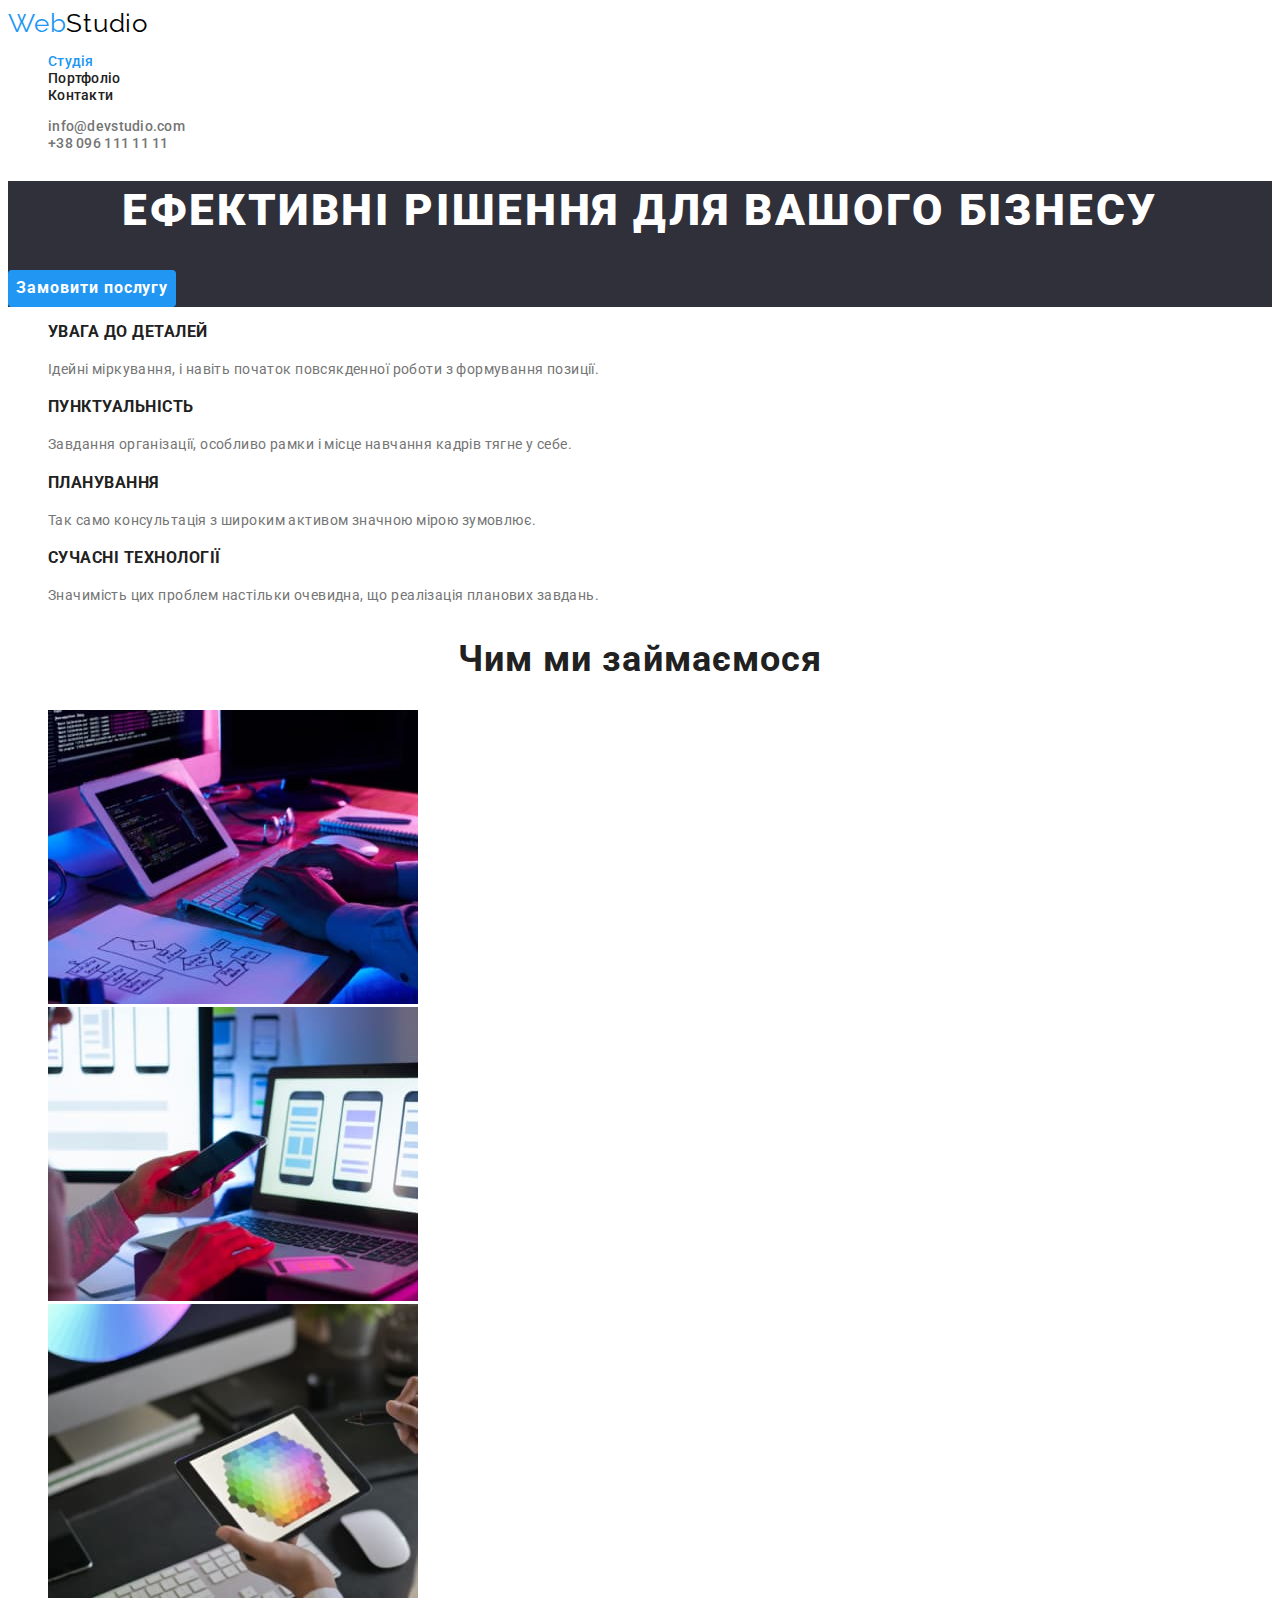
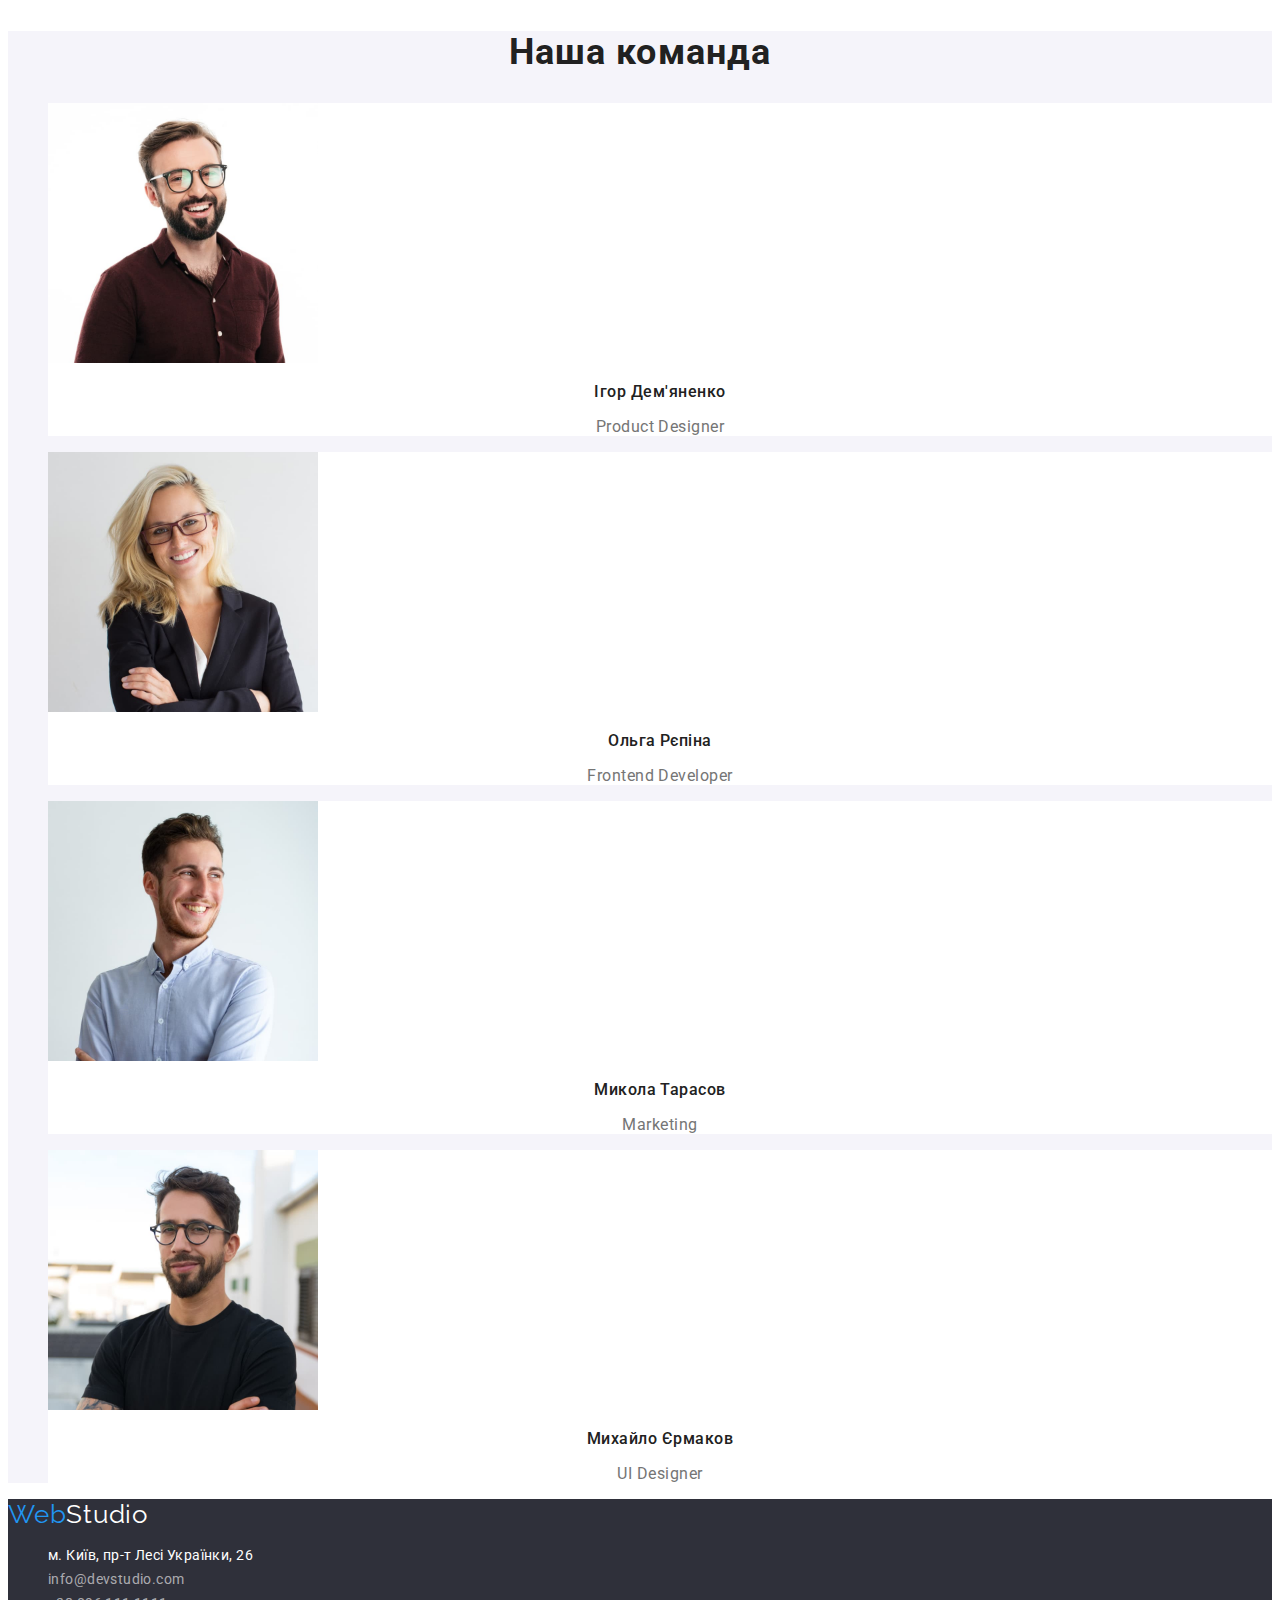
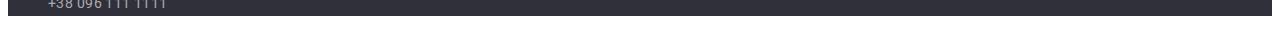
<file: index.html>
<!DOCTYPE html>
<html lang="uk">
  <head>
    <meta charset="UTF-8" />
    <meta http-equiv="X-UA-Compatible" content="IE=edge" />
    <meta name="viewport" content="width=device-width, initial-scale=1.0" />
    <title>Студія</title>
    <link rel="preconnect" href="https://fonts.googleapis.com" />
    <link rel="preconnect" href="https://fonts.gstatic.com" crossorigin />
    <link
      href="https://fonts.googleapis.com/css2?family=Raleway:wght@700&family=Roboto:wght@400;500;700;900&display=swap"
      rel="stylesheet" />
    <link rel="stylesheet" href="./css/styles.css" />
  </head>
  <body>
    <!-- Шапка сторінки -->
    <header class="header">
      <nav>
        <a href="./index.html" lang="en" class="logo">
          Web<span class="logo-header">Studio</span>
        </a>
        <ul class="site-nav list">
          <li class="site-nav-item">
            <a href="./index.html" class="link current">Студія</a>
          </li>
          <li class="site-nav-item">
            <a href="./portfolio.html" class="link">Портфоліо</a>
          </li>
          <li class="site-nav-item"><a href="#" class="link">Контакти</a></li>
        </ul>
      </nav>
      <ul class="site-contacts list">
        <li class="site-contacts-item">
          <a href="mailto:info@devstudio.com" class="link"
            >info@devstudio.com</a
          >
        </li>
        <li class="site-contacts-item">
          <a href="tel:+380961111111" class="link">+38 096 111 11 11</a>
        </li>
      </ul>
    </header>
    <main>
      <!-- Герой -->
      <section class="hero">
        <h1 class="hero-title">Ефективні рішення для вашого бізнесу</h1>
        <button type="button" class="hero-btn">Замовити послугу</button>
      </section>
      <!-- Переваги компанії -->
      <section class="benefits section">
        <h2 class="visually-hidden title">Переваги компанії</h2>
        <ul class="benefits-list list">
          <li class="benefits-item">
            <h3 class="benefits-title">Увага до деталей</h3>
            <p class="benefits-el">
              Ідейні міркування, і навіть початок повсякденної роботи з
              формування позиції.
            </p>
          </li>
          <li class="benefits-item">
            <h3 class="benefits-title">Пунктуальність</h3>
            <p class="benefits-el">
              Завдання організації, особливо рамки і місце навчання кадрів тягне
              у себе.
            </p>
          </li>
          <li class="benefits-item">
            <h3 class="benefits-title">Планування</h3>
            <p class="benefits-el">
              Так само консультація з широким активом значною мірою зумовлює.
            </p>
          </li>
          <li class="benefits-item">
            <h3 class="benefits-title">Сучасні технології</h3>
            <p class="benefits-el">
              Значимість цих проблем настільки очевидна, що реалізація планових
              завдань.
            </p>
          </li>
        </ul>
      </section>
      <!-- Чим ми займаємося -->
      <section class="examples section">
        <h2 class="title">Чим ми займаємося</h2>
        <ul class="examples-list list">
          <li class="examples-item">
            <img
              src="./images/about-img-1.jpg"
              alt="Розробник створює код"
              width="370"
              height="294" />
          </li>
          <li class="examples-item">
            <img
              src="./images/about-img-2.jpg"
              alt="Розробник створює дизайн додатку для мобільних пристроїв"
              width="370"
              height="294" />
          </li>
          <li class="examples-item">
            <img
              src="./images/about-img-3.jpg"
              alt="Дизайнер підбирає палітру кольорів для проекту"
              width="370"
              height="294" />
          </li>
        </ul>
      </section>
      <!-- Наша команда -->
      <section class="team section">
        <h2 class="title">Наша команда</h2>
        <ul class="team-list list">
          <li class="team-item">
            <img
              class="team-img"
              src="./images/team-img-1.jpg"
              alt="Усміхнений шатен в окулярах бордовій сорочці"
              width="270"
              height="260" />
            <h3 class="team-title">Ігор Дем'яненко</h3>
            <p class="team-el" lang="en">Product Designer</p>
          </li>
          <li class="team-item">
            <img
              class="team-img"
              src="./images/team-img-2.jpg"
              alt="Усміхнена блондинка в окулярах та чорному жакеті"
              width="270"
              height="260" />
            <h3 class="team-title">Ольга Рєпіна</h3>
            <p class="team-el" lang="en">Frontend Developer</p>
          </li>
          <li class="team-item">
            <img
              class="team-img"
              src="./images/team-img-3.jpg"
              alt="Усміхнений шатен в блакитній сорочці"
              width="270"
              height="260" />
            <h3 class="team-title">Микола Тарасов</h3>
            <p class="team-el" lang="en">Marketing</p>
          </li>
          <li class="team-item">
            <img
              class="team-img"
              src="./images/team-img-4.jpg"
              alt="Усміхнений брюнет в окулярах та чорній футболці"
              width="270"
              height="260" />
            <h3 class="team-title">Михайло Єрмаков</h3>
            <p class="team-el" lang="en">UI Designer</p>
          </li>
        </ul>
      </section>
    </main>
    <!-- Підвал сторінки -->
    <footer class="footer">
      <a href="./index.html" lang="en" class="logo">
        Web<span class="logo-footer">Studio</span>
      </a>
      <address class="address">
        <ul class="footer-list list">
          <li class="footer-item">
            <a
              class="address-link link"
              href="https://goo.gl/maps/MVAdU7KqTYujUdC46"
              target="_blank"
              rel="noopener noreferrer nofolow"
              >м. Київ, пр-т Лесі Українки, 26</a
            >
          </li>
          <li class="footer-item">
            <a class="link" href="mailto:info@devstudio.com"
              >info@devstudio.com</a
            >
          </li>
          <li class="footer-item">
            <a class="link" href="tel:+380961111111">+38 096 111 1111</a>
          </li>
        </ul>
      </address>
    </footer>
  </body>
</html>
</file>
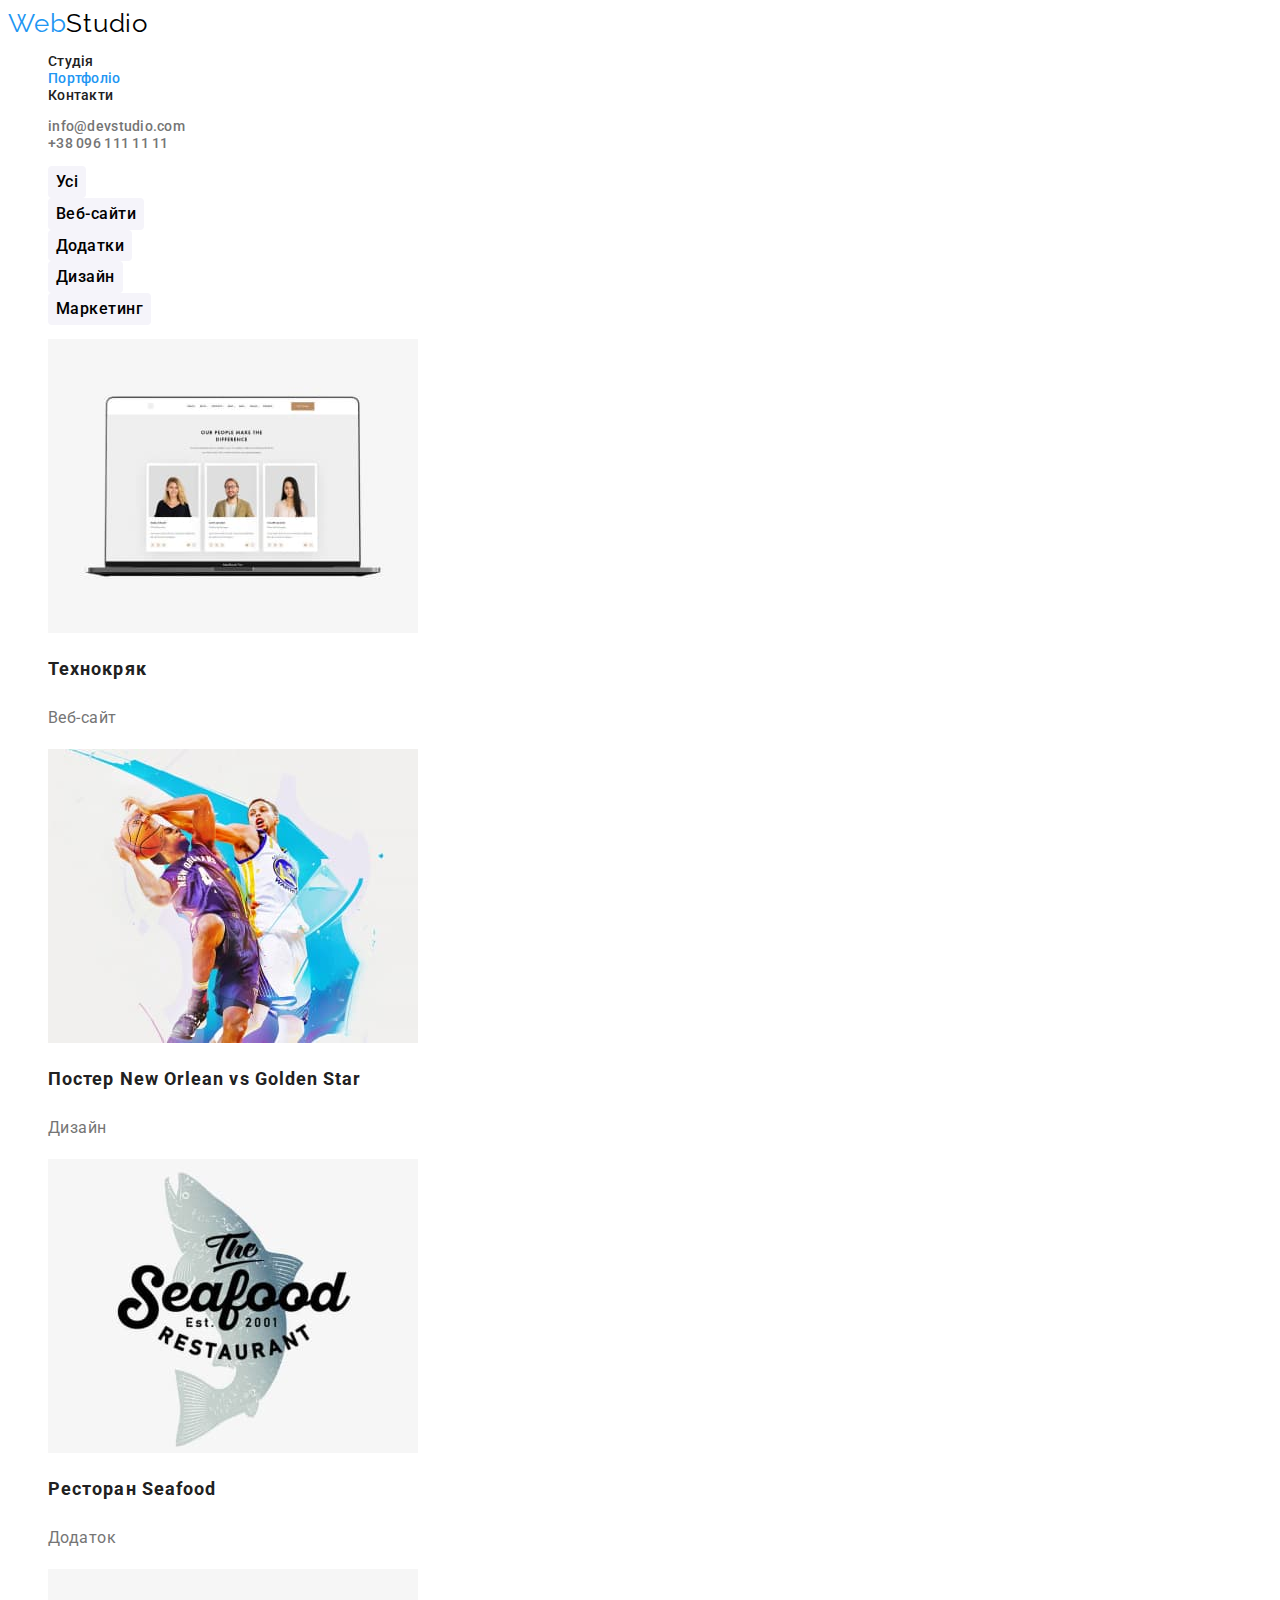
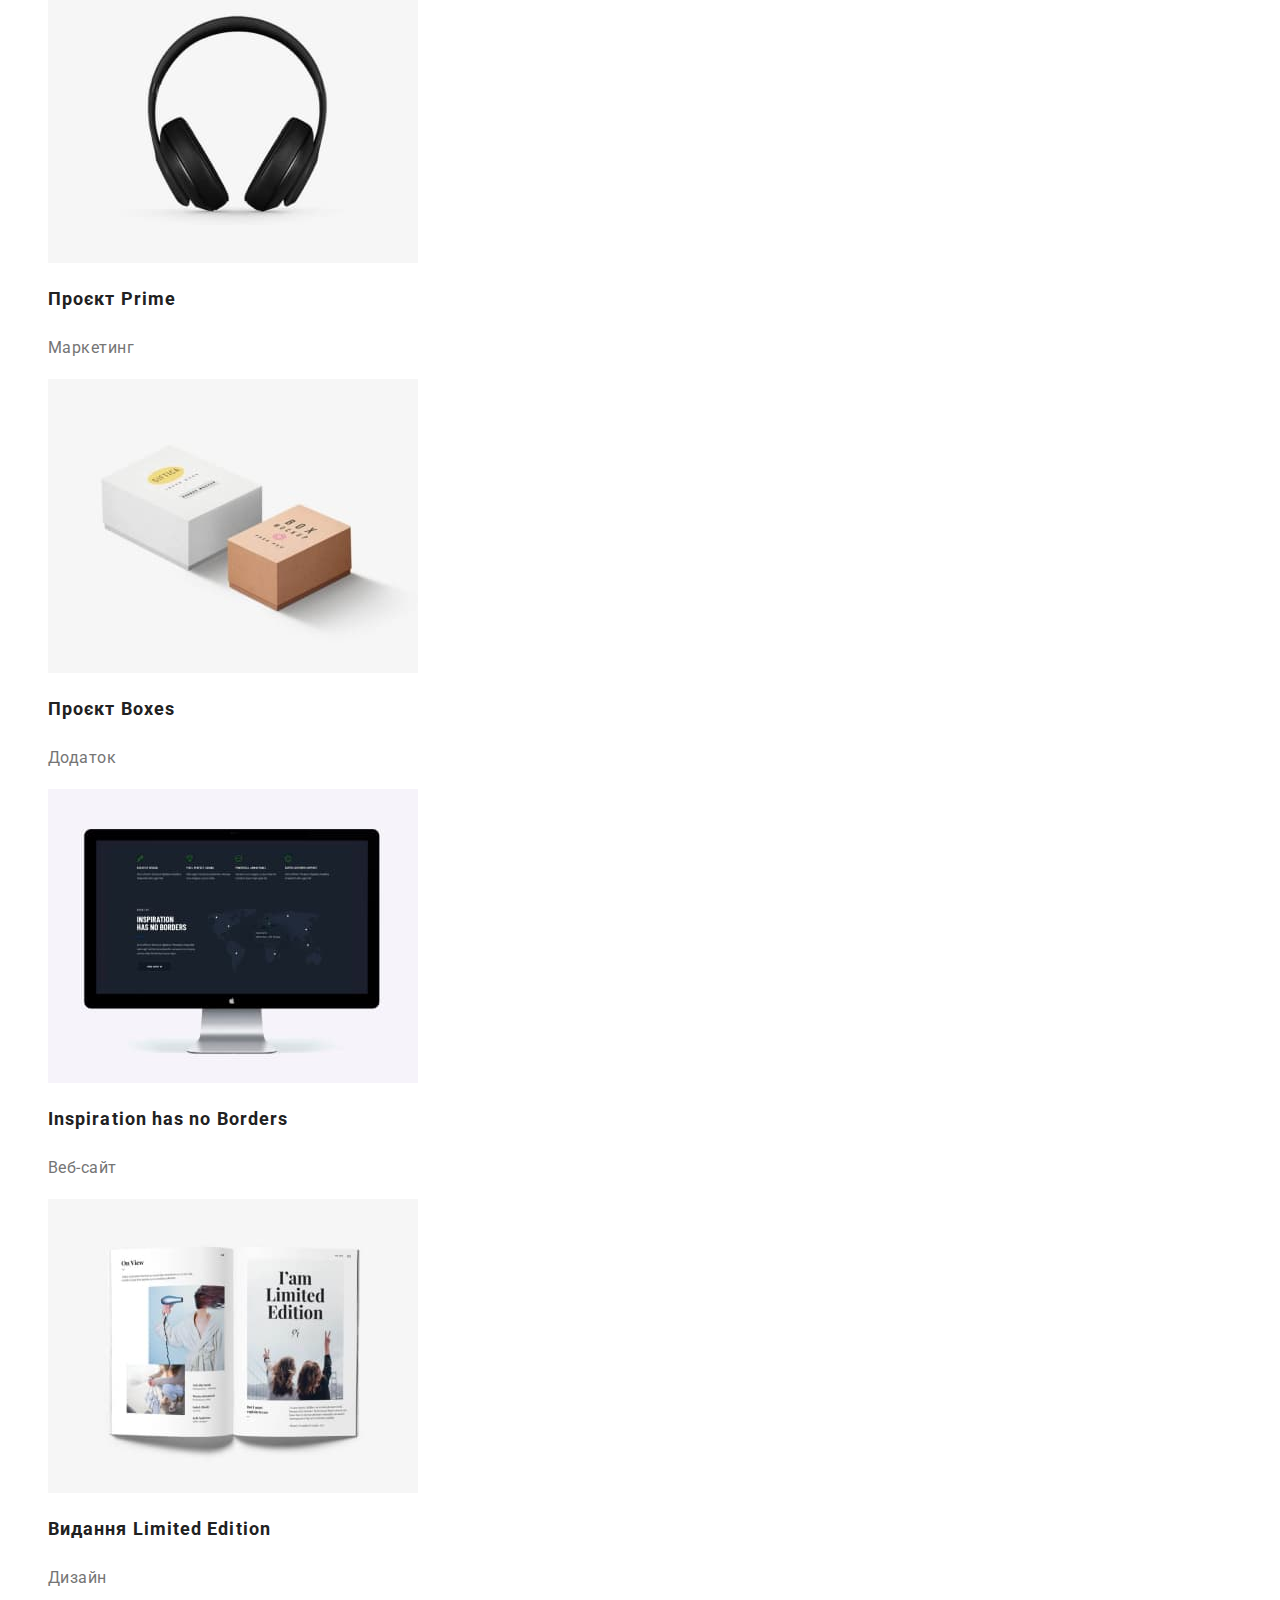
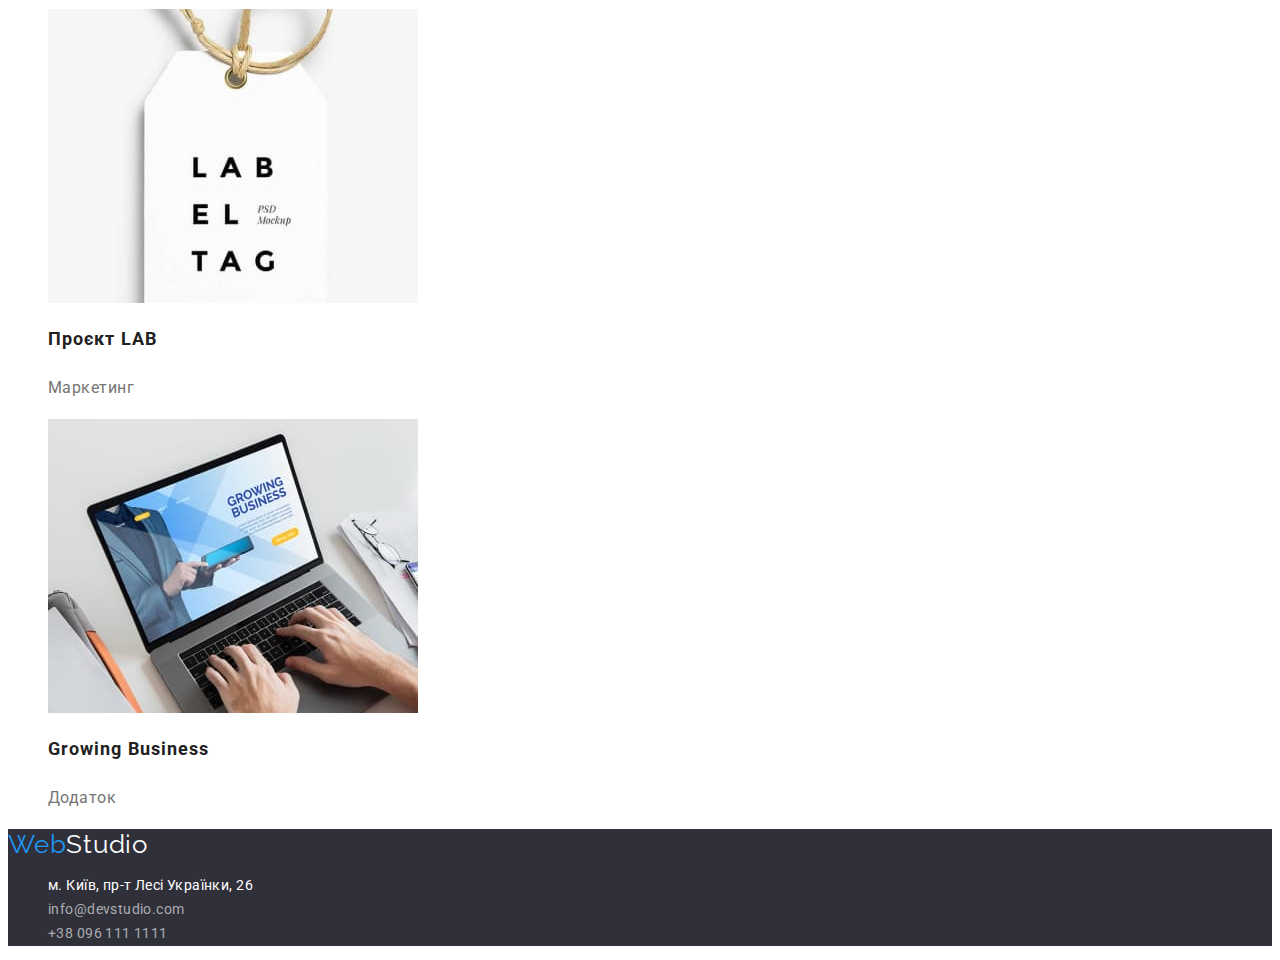
<file: portfolio.html>
<!DOCTYPE html>
<html lang="uk">
  <head>
    <meta charset="UTF-8" />
    <meta http-equiv="X-UA-Compatible" content="IE=edge" />
    <meta name="viewport" content="width=device-width, initial-scale=1.0" />
    <title>Портфоліо</title>
    <link rel="preconnect" href="https://fonts.googleapis.com" />
    <link rel="preconnect" href="https://fonts.gstatic.com" crossorigin />
    <link
      href="https://fonts.googleapis.com/css2?family=Raleway:wght@700&family=Roboto:wght@400;500;700;900&display=swap"
      rel="stylesheet" />
    <link rel="stylesheet" href="./css/styles.css" />
  </head>
  <body>
    <!-- Шапка сторінки -->
    <header class="header">
      <nav>
        <a href="./index.html" lang="en" class="logo">
          Web<span class="logo-header">Studio</span>
        </a>
        <ul class="site-nav list">
          <li><a href="./index.html" class="link">Студія</a></li>
          <li><a href="./portfolio.html" class="link current">Портфоліо</a></li>
          <li><a href="#" class="link">Контакти</a></li>
        </ul>
      </nav>
      <ul class="site-contacts list">
        <li>
          <a href="mailto:info@devstudio.com" class="link"
            >info@devstudio.com</a
          >
        </li>
        <li><a href="tel:+380961111111" class="link">+38 096 111 11 11</a></li>
      </ul>
    </header>
    <!-- Унікальний вміст сторінки -->
    <main>
      <section>
        <h1 class="visually-hidden hero-title">Портфоліо</h1>
        <!-- Список з кнопками -->
        <ul class="btn-list list">
          <li><button class="portfolio-btn" type="button">Усі</button></li>
          <li>
            <button class="portfolio-btn" type="button">Веб-сайти</button>
          </li>
          <li><button class="portfolio-btn" type="button">Додатки</button></li>
          <li><button class="portfolio-btn" type="button">Дизайн</button></li>
          <li>
            <button class="portfolio-btn" type="button">Маркетинг</button>
          </li>
        </ul>
        <!-- Список з проектами -->
        <ul class="project-list list">
          <li class="project-item">
            <a class="link" href="#"
              ><img
                src="./images/portfolio-1.jpg"
                alt="Веб-сторінка з фото команди"
                width="370"
                height="294" />
              <h2 class="project-title">Технокряк</h2>
              <p class="project-el">Веб-сайт</p></a
            >
          </li>
          <li class="project-item">
            <a class="link" href="#"
              ><img
                src="./images/portfolio-2.jpg"
                alt="Два баскетболіста"
                width="370"
                height="294" />
              <h2 class="project-title">
                Постер <span lang="en">New Orlean vs Golden Star</span>
              </h2>
              <p class="project-el">Дизайн</p></a
            >
          </li>
          <li class="project-item">
            <a class="link" href="#"
              ><img
                src="./images/portfolio-3.jpg"
                alt="Логотип ресторану"
                width="370"
                height="294" />
              <h2 class="project-title">
                Ресторан <span lang="en">Seafood</span>
              </h2>
              <p class="project-el">Додаток</p></a
            >
          </li>
          <li class="project-item">
            <a class="link" href="#"
              ><img
                src="./images/portfolio-4.jpg"
                alt="Навушники"
                width="370"
                height="294" />
              <h2 class="project-title">Проєкт <span lang="en">Prime</span></h2>
              <p class="project-el">Маркетинг</p></a
            >
          </li>
          <li class="project-item">
            <a class="link" href="#"
              ><img
                src="./images/portfolio-5.jpg"
                alt="Дві коробки"
                width="370"
                height="294" />
              <h2 class="project-title">Проєкт <span lang="en">Boxes</span></h2>
              <p class="project-el">Додаток</p></a
            >
          </li>
          <li class="project-item">
            <a class="link" href="#"
              ><img
                src="./images/portfolio-6.jpg"
                alt="Веб-сайт нв екрані комп'ютера"
                width="370"
                height="294" />
              <h2 class="project-title" lang="en">
                Inspiration has no Borders
              </h2>
              <p class="project-el">Веб-сайт</p></a
            >
          </li>
          <li class="project-item">
            <a class="link" href="#"
              ><img
                src="./images/portfolio-7.jpg"
                alt="Розгорнутий журнал"
                width="370"
                height="294" />
              <h2 class="project-title">
                Видання <span lang="en">Limited Edition</span>
              </h2>
              <p class="project-el">Дизайн</p></a
            >
          </li>
          <li class="project-item">
            <a class="link" href="#"
              ><img
                src="./images/portfolio-8.jpg"
                alt="Логотип компанії"
                width="370"
                height="294" />
              <h2 class="project-title">Проєкт <span lang="en">LAB</span></h2>
              <p class="project-el">Маркетинг</p></a
            >
          </li>
          <li class="project-item">
            <a class="link" href="#"
              ><img
                src="./images/portfolio-9.jpg"
                alt="Людина друкує на лептопі"
                width="370"
                height="294" />
              <h2 class="project-title" lang="en">Growing Business</h2>
              <p class="project-el">Додаток</p></a
            >
          </li>
        </ul>
      </section>
    </main>
    <!-- Підвал сторінки -->
    <footer class="footer">
      <a href="./index.html" lang="en" class="logo">
        Web<span class="logo-footer">Studio</span>
      </a>
      <address class="address">
        <ul class="footer-list list">
          <li class="footer-item">
            <a
              class="address-link link"
              href="https://goo.gl/maps/MVAdU7KqTYujUdC46"
              target="_blank"
              rel="noopener noreferrer nofolow"
              >м. Київ, пр-т Лесі Українки, 26</a
            >
          </li>
          <li class="footer-item">
            <a class="link" href="mailto:info@devstudio.com"
              >info@devstudio.com</a
            >
          </li>
          <li class="footer-item">
            <a class="link" href="tel:+380961111111">+38 096 111 1111</a>
          </li>
        </ul>
      </address>
    </footer>
  </body>
</html>
</file>
<file: css/styles.css>
:root {
  --primary-text-color: #212121;
  --secondary-text-color: #757575;
  --accent-color: #2196f3;
  --primary-white-color: #ffffff;
  --secondary-bg-color: #2f303a;
  --opasity-white-color: rgba(255, 255, 255, 0.6);
  --only-black: #000000;
  --rare-bg-color: #f5f4fa;
  --secondary-blue-color: #188ce8;
  --secondary-border-color: #eeeeee;
  --primary-btn-color: #f5f4fa;
}
/* --Колір Studio #000000 
-----Колір фону Наша команда #F5F4FA
-----Колір для посилань у підвалі rgba(255, 255, 255, 0.6)
*/

/* Класові теги та класи-утіліти */
body {
  font-family: "Roboto", sans-serif;
  font-size: 14px;
  color: var(--primary-text-color);
  background-color: var(--primary-white-color);
}
.list {
  list-style: none;
}
.title {
  font-size: 36px;
  line-height: 1.17;
  text-align: center;
  letter-spacing: 0.03em;
}
.link {
  text-decoration: none;
}
.visually-hidden {
  position: absolute;
  white-space: nowrap;
  width: 1px;
  height: 1px;
  overflow: hidden;
  border: 0;
  padding: 0;
  clip: rect(0 0 0 0);
  clip-path: inset(50%);
  margin: -1px;
}

/* Шапка сторіки */

.logo {
  font-family: "Raleway", sans-serif;
  font-size: 26px;
  line-height: 1.19;
  letter-spacing: 0.03em;
  text-decoration: none;
  color: var(--accent-color);
}
.logo-header {
  color: var(--only-black);
}
.site-nav .link {
  font-weight: 500;
  line-height: 1.14;
  letter-spacing: 0.02em;
  color: var(--primary-text-color);
}
.site-nav .link:hover,
.site-nav .link:focus,
.site-nav .link:active {
  color: var(--accent-color);
}
.site-nav .link.current {
  color: var(--accent-color);
}
.site-contacts .link {
  font-weight: 500;
  line-height: 1.14;
  letter-spacing: 0.02em;
  color: var(--secondary-text-color);
}
.site-contacts .link:hover,
.site-contacts .link:focus {
  color: var(--accent-color);
}
/* Герой */
.hero {
  background-color: var(--secondary-bg-color);
}
.hero-title {
  font-weight: 900;
  font-size: 44px;
  line-height: 1.36;
  text-align: center;
  letter-spacing: 0.06em;
  text-transform: uppercase;
  color: var(--primary-white-color);
}
.hero-btn {
  font-family: inherit;
  font-weight: 700;
  font-size: 16px;
  line-height: 1.88;
  text-align: center;
  letter-spacing: 0.06em;
  color: var(--primary-white-color);
  background-color: var(--accent-color);
  border-color: transparent;
  border-radius: 4px;
  cursor: pointer;
}
.hero-btn:hover,
.hero-btn:focus {
  background: var(--secondary-blue-color);
}

/* Переваги компанії */

.benefits-title {
  line-height: 1.14;
  letter-spacing: 0.03em;
  text-transform: uppercase;
}
.benefits-el {
  line-height: 1.71;
  letter-spacing: 0.03em;
  color: var(--secondary-text-color);
}
/* Чим ми займаємося */
/* Поки що тут нічого, але раптом потім буде потрібно, то я собі швидко зможу знайи куди вставити класи для цієї секції */

/* Наша команда */
.team {
  background-color: var(--rare-bg-color);
}
.team-item {
  background-color: var(--primary-white-color);
}
.team-title,
.team-el {
  font-size: 16px;
  line-height: 1.19;
  text-align: center;
  letter-spacing: 0.03em;
}
.team-title {
  font-weight: 500;
}
.team-el {
  color: var(--secondary-text-color);
}
/* Підвал сторінки */
.footer {
  background-color: var(--secondary-bg-color);
}
.logo-footer {
  color: var(--primary-white-color);
}
.footer-item > .link {
  font-style: normal;
  font-weight: 400;
  line-height: 1.71;
  letter-spacing: 0.03em;

  color: var(--opasity-white-color);
}
.footer-item > .address-link {
  color: var(--primary-white-color);
}
.footer-item > .link:hover,
.footer-item > .link:focus {
  color: var(--accent-color);
}
/* Портфоліо */

/* Список з кнопками */
.portfolio-btn {
  font-family: inherit;
  font-weight: 500;
  font-size: 16px;
  line-height: 1.62;
  text-align: center;
  letter-spacing: 0.03em;
  background-color: var(--primary-btn-color);
  border-color: transparent;
  border-radius: 4px;
  cursor: pointer;
}
.portfolio-btn:hover,
.portfolio-btn:focus {
  color: var(--primary-white-color);
  background-color: var(--accent-color);
}

/* Список з проектами */

.project-title {
  font-size: 18px;
  line-height: 2;
  letter-spacing: 0.06em;
  color: var(--primary-text-color);
}
.project-el {
  font-size: 16px;
  line-height: 1.88;
  letter-spacing: 0.03em;
  color: var(--secondary-text-color);
}
</file>
